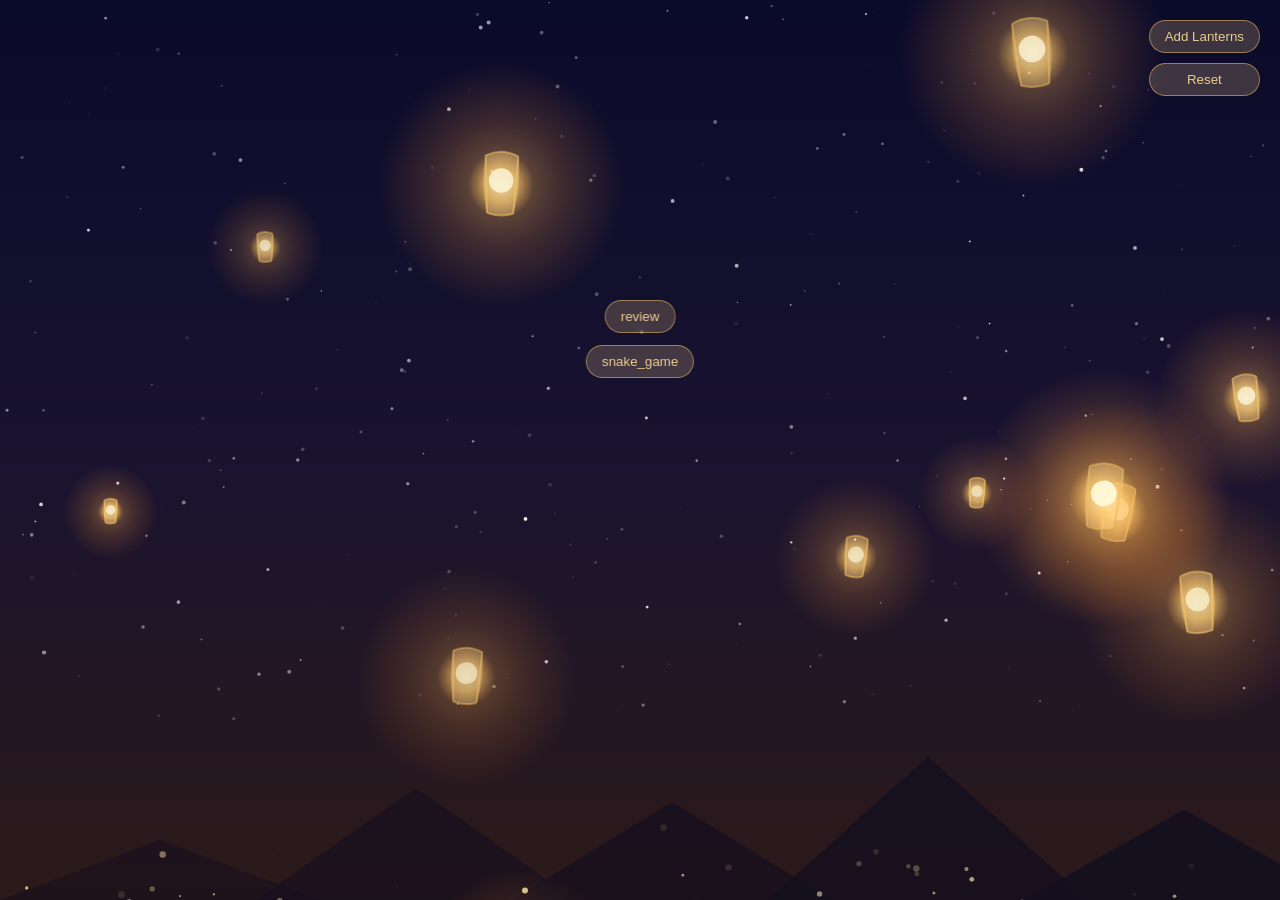
<file: index.html>
<!DOCTYPE html>
<html lang="en">
<head>
    <meta charset="UTF-8">
    <meta name="viewport" content="width=device-width, initial-scale=1.0">
    <title>Floating Lanterns</title>
    <style>
        * {
            margin: 0;
            padding: 0;
            box-sizing: border-box;
        }

        body {
    margin: 0;
    padding: 0;
    overflow: hidden;
    font-family: 'Segoe UI', Tahoma, Geneva, Verdana, sans-serif;
}

/* Canvas як фон */
canvas {
    position: fixed;
    top: 0;
    left: 0;
    width: 100%;
    height: 100%;
    z-index: -1; /* ГОЛОВНЕ */
}

/* Контент поверх */
.content {
    position: relative;
    z-index: 10;
    color: white;
    text-align: center;
    margin-top: 50px;
}
        .controls {
            position: absolute;
            top: 20px;
            right: 20px;
            z-index: 100;
            display: flex;
            flex-direction: column;
            gap: 10px;
        }

        button {
            background: rgba(255, 220, 150, 0.2);
            border: 1px solid rgba(255, 200, 100, 0.5);
            color: rgba(255, 220, 150, 0.9);
            padding: 8px 15px;
            border-radius: 20px;
            cursor: pointer;
            backdrop-filter: blur(5px);
            transition: all 0.3s ease;
        }

        button:hover {
            background: rgba(255, 220, 150, 0.3);
            transform: scale(1.05);
        }
    </style>
</head>
<body>
    <div class="container">
        <div class="controls">
            <button id="addLanterns">Add Lanterns</button>
            <button id="reset">Reset</button>
        </div>
        <canvas id="canvas"></canvas>
    </div>

    <script>
        const canvas = document.getElementById('canvas');
        const ctx = canvas.getContext('2d');
        const addLanternsButton = document.getElementById('addLanterns');
        const resetButton = document.getElementById('reset');

        function resizeCanvas() {
            canvas.width = window.innerWidth;
            canvas.height = window.innerHeight;
        }
        
        resizeCanvas();
        window.addEventListener('resize', resizeCanvas);

        const stars = [];
        for (let i = 0; i < 300; i++) {
            stars.push({
                x: Math.random() * canvas.width,
                y: Math.random() * canvas.height * 0.8,
                size: Math.random() * 1.5 + 0.5,
                opacity: Math.random() * 0.7 + 0.3,
                twinkleSpeed: Math.random() * 0.02 + 0.01,
                twinkleOffset: Math.random() * Math.PI * 2
            });
        }

        const mountains = [];
        for (let i = 0; i < 5; i++) {
            mountains.push({
                x: (i / 5) * canvas.width,
                height: Math.random() * 100 + 50,
                width: canvas.width / 4,
                color: `rgba(20, 15, 30, ${0.5 + i * 0.1})`
            });
        }

        class Lantern {
            constructor(x = null, y = null, isUserCreated = false) {
                this.reset(x, y, isUserCreated);
            }

            reset(x = null, y = null, isUserCreated = false) {
                this.x = x !== null ? x : Math.random() * canvas.width;
                this.y = y !== null ? y : canvas.height + Math.random() * 100;
                this.z = Math.random() * 1000;
                this.size = (1000 - this.z) / 1000 * 30 + 15;
                this.speedY = -(Math.random() * 0.4 + 0.2) * (this.size / 20);
                this.speedX = (Math.random() - 0.5) * 0.2;
                this.opacity = Math.random() * 0.3 + 0.7;
                this.wobble = Math.random() * Math.PI * 2;
                this.wobbleSpeed = Math.random() * 0.02 + 0.01;
                this.glow = Math.random() * 0.5 + 0.5;
                this.glowSpeed = Math.random() * 0.02 + 0.01;
                this.rotation = (Math.random() - 0.5) * 0.2; 
                this.rotationSpeed = (Math.random() - 0.5) * 0.002; 
                this.turbulence = Math.random() * 0.5;
                this.turbulenceSpeed = Math.random() * 0.02 + 0.01;
                this.life = 1;
                this.fadeOut = false;
                this.flickerSpeed = Math.random() * 0.1 + 0.05;
                this.flickerOffset = Math.random() * Math.PI * 2;
                this.windInfluence = Math.random() * 0.5 + 0.5;
                this.riseSpeedVariation = Math.random() * 0.2 + 0.9;
                
                if (isUserCreated) {
                    this.y = canvas.height + 50;
                    this.speedY = -(Math.random() * 0.3 + 0.2);
                }
            }

            update(wind) {
                this.x += this.speedX + Math.sin(this.wobble) * 0.3 + 
                          Math.sin(this.turbulence) * 0.2 + 
                          wind * this.windInfluence;
               
                this.y += this.speedY * this.riseSpeedVariation;
                this.speedY *= 0.9998; 
               
                this.wobble += this.wobbleSpeed;
                this.turbulence += this.turbulenceSpeed;
                this.glow += this.glowSpeed;
                
                this.rotation += (Math.sin(this.wobble) * 0.005) + this.rotationSpeed;
                this.rotation = Math.max(-0.3, Math.min(0.3, this.rotation));
              
                if (Math.random() < 0.005) {
                    this.speedX += (Math.random() - 0.5) * 0.02;
                    this.speedX = Math.max(-0.5, Math.min(0.5, this.speedX));
                }
               
                if (this.y < canvas.height * 0.1 && !this.fadeOut) {
                    this.fadeOut = true;
                }
                
                if (this.fadeOut) {
                    this.life -= 0.0015;
                    if (this.life <= 0) {
                        this.reset();
                    }
                }

                if (this.y < -100 || this.x < -100 || this.x > canvas.width + 100) {
                    this.reset();
                }
            }
 
            draw() {
                const x = this.x;
                const y = this.y;
                const size = this.size;
               
                const flicker = Math.sin(Date.now() * this.flickerSpeed + this.flickerOffset) * 0.2 + 0.8;
                const glowIntensity = Math.sin(this.glow) * 0.3 + 0.7;
                const combinedIntensity = flicker * glowIntensity * this.life;

                ctx.save();
                ctx.translate(x, y);
                ctx.rotate(this.rotation);

                const gradient = ctx.createRadialGradient(0, 0, 0, 0, 0, size * 3);
                gradient.addColorStop(0, `rgba(255, 210, 120, ${this.opacity * combinedIntensity * 0.7})`);
                gradient.addColorStop(0.2, `rgba(255, 185, 85, ${this.opacity * combinedIntensity * 0.45})`);
                gradient.addColorStop(0.5, `rgba(255, 160, 60, ${this.opacity * combinedIntensity * 0.25})`);
                gradient.addColorStop(1, 'rgba(255, 140, 40, 0)');

                ctx.fillStyle = gradient;
                ctx.fillRect(-size * 3, -size * 3, size * 6, size * 6);


                const width = size * 0.8;
                const height = size * 1.4;
               
                ctx.strokeStyle = `rgba(200, 150, 70, ${this.opacity * this.life * 0.8})`;
                ctx.lineWidth = 2;
               
                ctx.beginPath();
                ctx.moveTo(-width/2, -height/2);
                ctx.quadraticCurveTo(0, -height/2 - size*0.2, width/2, -height/2);
                ctx.stroke();
                
                ctx.beginPath();
                ctx.moveTo(-width/2.5, height/2);
                ctx.quadraticCurveTo(0, height/2 + size*0.1, width/2.5, height/2);
                ctx.stroke();
                
                ctx.beginPath();
                ctx.moveTo(-width/2, -height/2);
                ctx.lineTo(-width/2.5, height/2);
                ctx.stroke();
                
                ctx.beginPath();
                ctx.moveTo(width/2, -height/2);
                ctx.lineTo(width/2.5, height/2);
                ctx.stroke();
                
                ctx.fillStyle = `rgba(255, 220, 150, ${this.opacity * this.life * 0.4})`;
                ctx.beginPath();
                ctx.moveTo(-width/2, -height/2);
                ctx.quadraticCurveTo(0, -height/2 - size*0.2, width/2, -height/2);
                ctx.quadraticCurveTo(width/2 + size*0.1, 0, width/2.5, height/2);
                ctx.quadraticCurveTo(0, height/2 + size*0.1, -width/2.5, height/2);
                ctx.quadraticCurveTo(-width/2 - size*0.1, 0, -width/2, -height/2);
                ctx.closePath();
                ctx.fill();
                
                const innerGlow = ctx.createRadialGradient(0, 0, 0, 0, 0, size * 0.8);
                innerGlow.addColorStop(0, `rgba(255, 235, 190, ${this.opacity * combinedIntensity * 0.9})`);
                innerGlow.addColorStop(0.5, `rgba(255, 205, 110, ${this.opacity * this.life * 0.6})`);
                innerGlow.addColorStop(1, 'rgba(255, 180, 80, 0)');

                ctx.fillStyle = innerGlow;
                ctx.beginPath();
                ctx.arc(0, 0, size * 0.8, 0, Math.PI * 2);
                ctx.fill();


                ctx.fillStyle = `rgba(255, 250, 220, ${this.opacity * combinedIntensity})`;
                ctx.beginPath();
                ctx.arc(0, -size * 0.1, size * 0.3, 0, Math.PI * 2);
                ctx.fill();

                ctx.restore();
            }
        }

        class Particle {
            constructor(x = null, y = null) {
                this.reset(x, y);
            }

            reset(x = null, y = null) {
                this.x = x !== null ? x : Math.random() * canvas.width;
                this.y = y !== null ? y : canvas.height + Math.random() * 100;
                this.z = Math.random() * 1000;
                this.size = (1000 - this.z) / 1000 * 3 + 0.5;
                this.speedY = -(Math.random() * 0.8 + 0.4) * (this.size / 2);
                this.speedX = (Math.random() - 0.5) * 0.3;
                this.opacity = Math.random() * 0.6 + 0.4;
                this.twinkle = Math.random() * Math.PI * 2;
                this.twinkleSpeed = Math.random() * 0.05 + 0.02;
                this.life = 1;
            }

            update(wind) {
                this.y += this.speedY;
                this.x += this.speedX + wind * 0.5;
                this.twinkle += this.twinkleSpeed;
                
                if (Math.random() < 0.05) {
                    this.speedX += (Math.random() - 0.5) * 0.1;
                }

                this.life -= 0.002;
                if (this.life <= 0 || this.y < -10) {
                    this.reset();
                }
            }

            draw() {
                const twinkleOpacity = Math.sin(this.twinkle) * 0.5 + 0.5;
                ctx.fillStyle = `rgba(255, 230, 170, ${this.opacity * twinkleOpacity * this.life})`;
                ctx.beginPath();
                ctx.arc(this.x, this.y, this.size, 0, Math.PI * 2);
                ctx.fill();
            }
        }

        const lanterns = [];
        const particles = [];

        for (let i = 0; i < 25; i++) {
            lanterns.push(new Lantern());
        }

        for (let i = 0; i < 100; i++) {
            particles.push(new Particle());
        }

        lanterns.forEach((lantern, i) => {
            lantern.y = canvas.height + (i / lanterns.length) * canvas.height - Math.random() * canvas.height;
        });

        let wind = 0;
        let windTarget = 0;
        let lastWindChange = 0;

        function updateWind() {
            const now = Date.now();
            if (now - lastWindChange > 5000) { 
                windTarget = (Math.random() - 0.5) * 0.5;
                lastWindChange = now;
            }
       
            wind += (windTarget - wind) * 0.01;
        }

        function drawStars() {
            stars.forEach(star => {
                const twinkle = Math.sin(star.twinkleSpeed * Date.now() / 100 + star.twinkleOffset) * 0.5 + 0.5;
                ctx.fillStyle = `rgba(255, 255, 255, ${star.opacity * twinkle})`;
                ctx.beginPath();
                ctx.arc(star.x, star.y, star.size, 0, Math.PI * 2);
                ctx.fill();
            });
        }

        function drawMountains() {
            mountains.forEach(mountain => {
                ctx.fillStyle = mountain.color;
                ctx.beginPath();
                ctx.moveTo(mountain.x, canvas.height);
                ctx.lineTo(mountain.x + mountain.width/2, canvas.height - mountain.height);
                ctx.lineTo(mountain.x + mountain.width, canvas.height);
                ctx.closePath();
                ctx.fill();
            });
        }

        canvas.addEventListener('click', (e) => {
            for (let i = 0; i < 3; i++) {
                setTimeout(() => {
                    lanterns.push(new Lantern(e.clientX, e.clientY, true));
                    for (let j = 0; j < 5; j++) {
                        particles.push(new Particle(
                            e.clientX + (Math.random() - 0.5) * 30, 
                            e.clientY + (Math.random() - 0.5) * 30
                        ));
                    }
                }, i * 200);
            }
        });

        addLanternsButton.addEventListener('click', () => {
            for (let i = 0; i < 10; i++) {
                setTimeout(() => {
                    lanterns.push(new Lantern(
                        Math.random() * canvas.width,
                        canvas.height + 50,
                        true
                    ));
                }, i * 100);
            }
        });

        resetButton.addEventListener('click', () => {
            lanterns.length = 0;
            particles.length = 0;
            
            for (let i = 0; i < 25; i++) {
                lanterns.push(new Lantern());
            }
            
            for (let i = 0; i < 100; i++) {
                particles.push(new Particle());
            }
        });

        function animate() {
            updateWind();
            
            const gradient = ctx.createLinearGradient(0, 0, 0, canvas.height);
            gradient.addColorStop(0, '#0a0a2a');
            gradient.addColorStop(0.5, '#1a1430');
            gradient.addColorStop(1, '#2d1b19');
            
            ctx.fillStyle = gradient;
            ctx.fillRect(0, 0, canvas.width, canvas.height);
            
            drawMountains();
            
            drawStars();
          
            ctx.fillStyle = 'rgba(26, 20, 48, 0.03)';
            ctx.fillRect(0, 0, canvas.width, canvas.height);

            const all = [...lanterns, ...particles].sort((a, b) => b.z - a.z);

            all.forEach(item => {
                item.update(wind);
                item.draw();
            });

            requestAnimationFrame(animate);
        }

        animate();
    </script>
<meta charset="UTF-8">
<meta name="viewport" content="width=device-width, initial-scale=1.0">
<title>Головна</title>
</head>
<body>
<div style="position:absolute; top:300px; left:50%; transform:translateX(-50%); z-index:10;">
    <button onclick="openHeart()">review</button>

    <script>
        function openHeart() {
            window.open('Heart4.html', '_blank'); // відкриває нову вкладку
        }
    </script>
</div>
<body>
<div style="position:absolute; top:345px; left:50%; transform:translateX(-50%); z-index:10;">
    <button onclick="openHeart1()">snake_game</button>

    <script>
        function openHeart1() {
            window.open('\snake_game/script.html', '_blank'); // відкриває нову вкладку
        }
    </script>
</div>
</html>
</file>
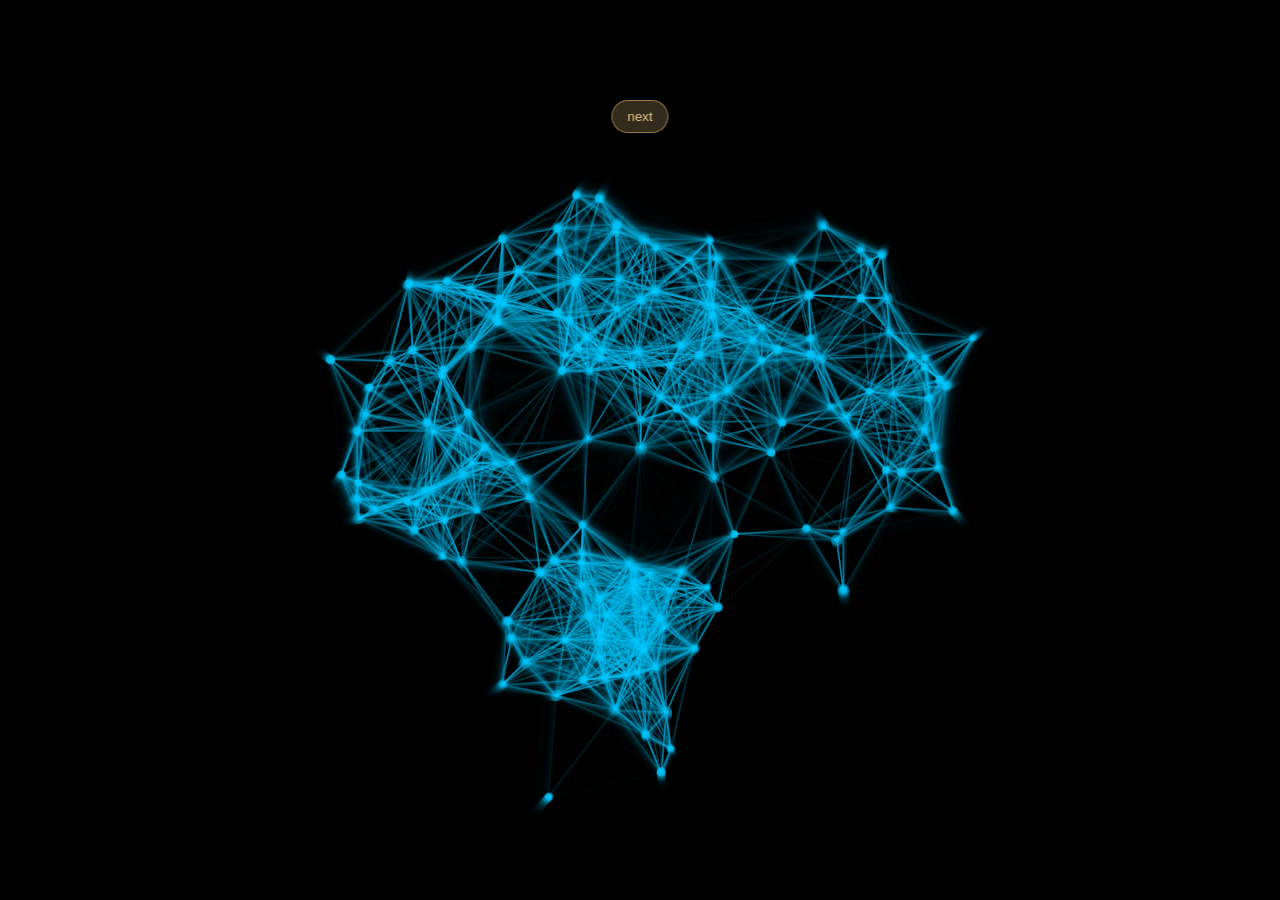
<file: Heart1.html>
<!DOCTYPE html>
<html lang="en">
<head>
<meta charset="UTF-8">
<meta name="viewport" content="width=device-width, initial-scale=1.0">
<title>Particle Heart</title>
<style>
    body {
        margin: 0;
        overflow: hidden;
        background: #000;
        display: flex;
        justify-content: center;
        align-items: center;
        height: 100vh;
    }
    canvas {
        display: block;
    }
</style>
</head>
<body>
<canvas id="canvas"></canvas>
<script>
const canvas = document.getElementById('canvas');
const ctx = canvas.getContext('2d');

canvas.width = window.innerWidth;
canvas.height = window.innerHeight;

const particles = [];
const particleCount = 180; 
const connectionDistance = 120;


function getHeartPoint(t, scale = 15) {
    const x = scale * 16 * Math.pow(Math.sin(t), 3);
    const y = -scale * (13 * Math.cos(t) - 5 * Math.cos(2*t) - 2 * Math.cos(3*t) - Math.cos(4*t));
    return { x, y };
}

class Particle {
    constructor() {
        this.reset();
    }

    reset() {
        const t = Math.random() * Math.PI * 2;
        const heartPoint = getHeartPoint(t);

        const spread = 30;
        this.targetX = canvas.width / 2 + heartPoint.x + (Math.random() - 0.5) * spread;
        this.targetY = canvas.height / 2 + heartPoint.y + (Math.random() - 0.5) * spread;

        this.x = this.targetX + (Math.random() - 0.5) * 200;
        this.y = this.targetY + (Math.random() - 0.5) * 200;
        this.vx = 0;
        this.vy = 0;
        this.life = 1;
        this.size = 2 + Math.random() * 2; 
        this.glow = 4 + Math.random() * 2; 
    }

    update() {
        const dx = this.targetX - this.x;
        const dy = this.targetY - this.y;

        this.vx += dx * 0.00055; 
        this.vy += dy * 0.00055;

        this.vx *= 0.94;
        this.vy *= 0.94;

        this.x += this.vx;
        this.y += this.vy;

        this.life -= 0.002;
        if (this.life <= 0) this.reset();
    }

    draw() {
        ctx.fillStyle = `rgba(0, 200, 255, ${this.life * 0.6})`;
        ctx.beginPath();
        ctx.arc(this.x, this.y, this.size, 0, Math.PI * 2);
        ctx.fill();

        ctx.fillStyle = `rgba(0, 200, 255, ${this.life * 0.2})`;
        ctx.beginPath();
        ctx.arc(this.x, this.y, this.glow, 0, Math.PI * 2);
        ctx.fill();
    }
}

for (let i = 0; i < particleCount; i++) particles.push(new Particle());

function drawConnections() {
    for (let i = 0; i < particles.length; i++) {
        for (let j = i + 1; j < particles.length; j++) {
            const dx = particles[i].x - particles[j].x;
            const dy = particles[i].y - particles[j].y;
            const distance = Math.sqrt(dx*dx + dy*dy);
            if (distance < connectionDistance) {
                const opacity = (1 - distance / connectionDistance) * 0.4 * Math.min(particles[i].life, particles[j].life);
                ctx.strokeStyle = `rgba(0, 200, 255, ${opacity})`;
                ctx.lineWidth = 1.5;
                ctx.beginPath();
                ctx.moveTo(particles[i].x, particles[i].y);
                ctx.lineTo(particles[j].x, particles[j].y);
                ctx.stroke();
            }
        }
    }
}

function animate() {
    ctx.fillStyle = 'rgba(0,0,0,0.15)';
    ctx.fillRect(0,0,canvas.width, canvas.height);

    drawConnections();

    particles.forEach(p => {
        p.update();
        p.draw();
    });

    requestAnimationFrame(animate);
}

animate();

window.addEventListener('resize', () => {
    canvas.width = window.innerWidth;
    canvas.height = window.innerHeight;
});
</script>
</body>
<meta charset="UTF-8">
<meta name="viewport" content="width=device-width, initial-scale=1.0">
<title>Головна</title>
</head>
<body>
<meta charset="UTF-8">
    <meta name="viewport" content="width=device-width, initial-scale=1.0">
    <title>Floating Lanterns</title>
    <style>
/* Контент поверх */
.content {
    position: relative;
    z-index: 10;
    color: white;
    text-align: center;
    margin-top: 50px;
}
        .controls {
            position: absolute;
            top: 20px;
            right: 20px;
            z-index: 100;
            display: flex;
            flex-direction: column;
            gap: 10px;
        }

        button {
            background: rgba(255, 220, 150, 0.2);
            border: 1px solid rgba(255, 200, 100, 0.5);
            color: rgba(255, 220, 150, 0.9);
            padding: 8px 15px;
            border-radius: 20px;
            cursor: pointer;
            backdrop-filter: blur(5px);
            transition: all 0.3s ease;
        }

        button:hover {
            background: rgba(255, 220, 150, 0.3);
            transform: scale(1.05);
        }
    </style>
</head>
    <div style="position:absolute; top:100px; left:50%; transform:translateX(-50%); z-index:10;">
    <button onclick="openHeart()">next</button>

    <script>
        function openHeart() {
            window.open('index.html', '_blank'); // відкриває нову вкладку
        }
    </script>
</div>
</body>
<head>
<meta charset="UTF-8">
<style>
.code-container {
  position: relative;
  background: #1e1e1e;
  color: #fff;
  padding: 200px;
  border-radius: 8px;
  font-family: monospace;
  overflow-x: auto;
}
</file>
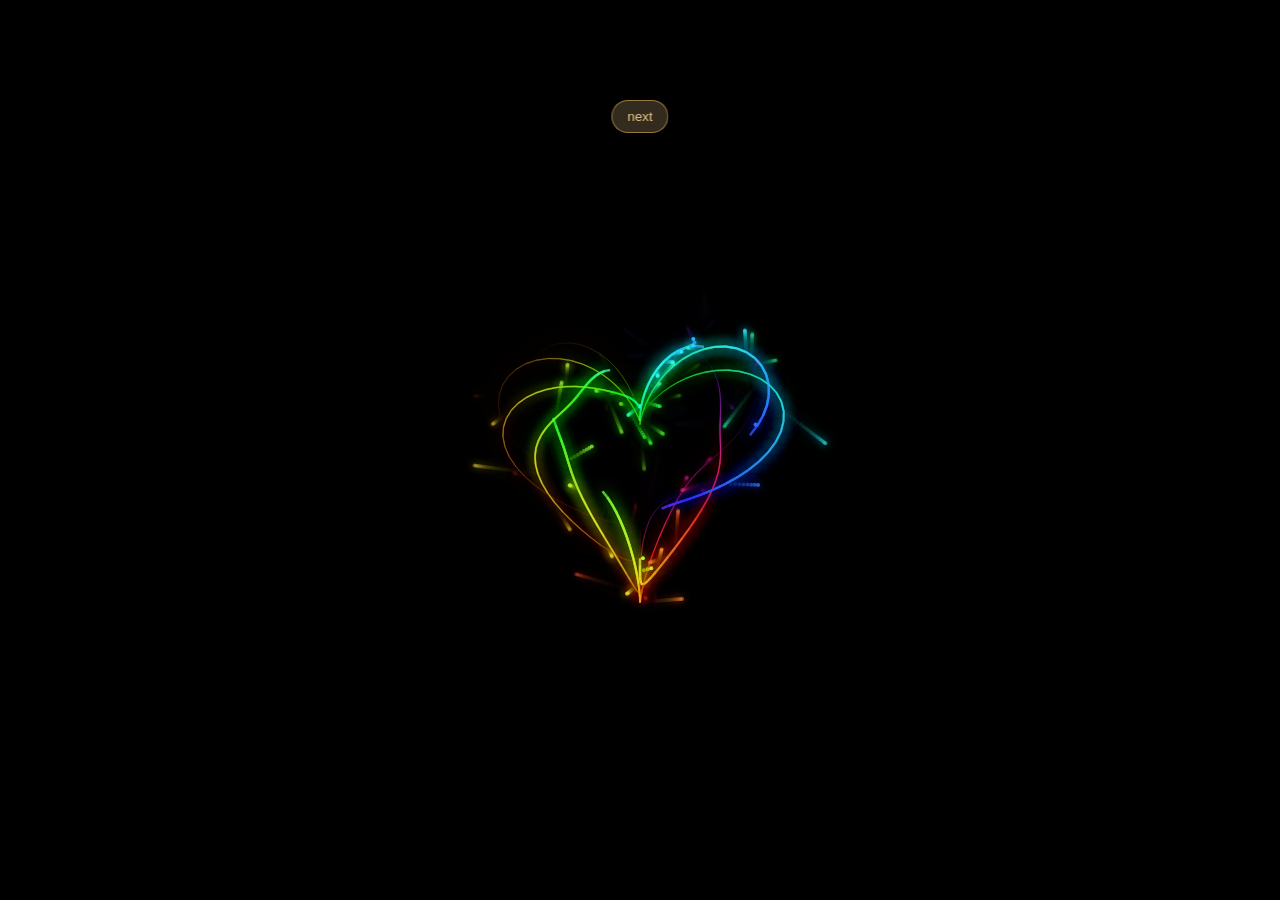
<file: Heart2.html>
<!DOCTYPE html>
<html lang="en">
<head>
    <meta charset="UTF-8">
    <meta name="viewport" content="width=device-width, initial-scale=1.0">
    <title>Rainbow Heart</title>
    <style>
        * {
            margin: 0;
            padding: 0;
            overflow: hidden;
        }
        
        body {
            background: #000;
        }

        canvas {
            display: block;
        }
    </style>
</head>
<body>
    <canvas id="canvas"></canvas>

    <script>
        const canvas = document.getElementById('canvas');
        const ctx = canvas.getContext('2d', { alpha: false });

        canvas.width = window.innerWidth;
        canvas.height = window.innerHeight;

        class Particle {
            constructor(x, y, angle, speed, hue) {
                this.x = x;
                this.y = y;
                this.vx = Math.cos(angle) * speed;
                this.vy = Math.sin(angle) * speed;
                this.hue = hue;
                this.alpha = 1;
                this.decay = 0.03;
            }

            update() {
                this.x += this.vx;
                this.y += this.vy;
                this.alpha -= this.decay;
                this.vx *= 0.95;
                this.vy *= 0.95;
            }

            draw() {
                ctx.globalAlpha = this.alpha;
                ctx.fillStyle = `hsl(${this.hue}, 100%, 60%)`;
                ctx.shadowBlur = 10;
                ctx.shadowColor = `hsl(${this.hue}, 100%, 50%)`;
                ctx.beginPath();
                ctx.arc(this.x, this.y, 2, 0, Math.PI * 2);
                ctx.fill();
            }
        }

        class Trail {
            constructor() {
                this.points = [];
                this.maxPoints = 40;
            }

            addPoint(x, y, hue) {
                this.points.push({ x, y, hue });
                if (this.points.length > this.maxPoints) {
                    this.points.shift();
                }
            }

            draw() {
                if (this.points.length < 2) return;
                
                for (let i = 1; i < this.points.length; i++) {
                    const p1 = this.points[i - 1];
                    const p2 = this.points[i];
                    const alpha = i / this.points.length;
                    
                    ctx.globalAlpha = alpha * 0.8;
                    ctx.strokeStyle = `hsl(${p2.hue}, 100%, 60%)`;
                    ctx.lineWidth = 2.5 * alpha;
                    ctx.shadowBlur = 15;
                    ctx.shadowColor = `hsl(${p2.hue}, 100%, 50%)`;
                    
                    ctx.beginPath();
                    ctx.moveTo(p1.x, p1.y);
                    ctx.lineTo(p2.x, p2.y);
                    ctx.stroke();
                }
            }
        }

        const particles = [];
        const trails = [];
        const numTrails = 8;
        
        for (let i = 0; i < numTrails; i++) {
            trails.push(new Trail());
        }

        let time = 0;
        const centerX = canvas.width / 2;
        const centerY = canvas.height / 2;

        function heartShape(t, scale = 1) {
            const x = scale * 16 * Math.pow(Math.sin(t), 3);
            const y = -scale * (13 * Math.cos(t) - 5 * Math.cos(2 * t) - 2 * Math.cos(3 * t) - Math.cos(4 * t));
            return { x, y };
        }

        function animate() {
            
            ctx.fillStyle = 'rgba(0, 0, 0, 0.15)';
            ctx.fillRect(0, 0, canvas.width, canvas.height);

            time += 0.06;

            trails.forEach((trail, index) => {
                const offset = (index / numTrails) * Math.PI * 2;
                const t = time + offset;
                const scale = 7 + Math.sin(time * 3 + index) * 2;
                const pos = heartShape(t, scale);
                
                const hue = (180 + index * 25 + time * 80) % 360;
                
                trail.addPoint(
                    centerX + pos.x,
                    centerY + pos.y,
                    hue
                );
                
                trail.draw();

                if (Math.random() < 0.15) {
                    const angle = Math.random() * Math.PI * 2;
                    const speed = Math.random() * 4 + 1;
                    particles.push(new Particle(
                        centerX + pos.x,
                        centerY + pos.y,
                        angle,
                        speed,
                        hue
                    ));
                }
            });

            ctx.globalAlpha = 1;
            for (let i = particles.length - 1; i >= 0; i--) {
                particles[i].update();
                particles[i].draw();
                
                if (particles[i].alpha <= 0) {
                    particles.splice(i, 1);
                }
            }

            ctx.globalAlpha = 1;
            ctx.shadowBlur = 0;

            requestAnimationFrame(animate);
        }

        animate();

        window.addEventListener('resize', () => {
            canvas.width = window.innerWidth;
            canvas.height = window.innerHeight;
        });
    </script>
</body>
<meta charset="UTF-8">
<meta name="viewport" content="width=device-width, initial-scale=1.0">
<title>Головна</title>
</head>
<body>
<meta charset="UTF-8">
    <meta name="viewport" content="width=device-width, initial-scale=1.0">
    <title>Floating Lanterns</title>
    <style>
/* Контент поверх */
.content {
    position: relative;
    z-index: 10;
    color: white;
    text-align: center;
    margin-top: 50px;
}
        .controls {
            position: absolute;
            top: 20px;
            right: 20px;
            z-index: 100;
            display: flex;
            flex-direction: column;
            gap: 10px;
        }

        button {
            background: rgba(255, 220, 150, 0.2);
            border: 1px solid rgba(255, 200, 100, 0.5);
            color: rgba(255, 220, 150, 0.9);
            padding: 8px 15px;
            border-radius: 20px;
            cursor: pointer;
            backdrop-filter: blur(5px);
            transition: all 0.3s ease;
        }

        button:hover {
            background: rgba(255, 220, 150, 0.3);
            transform: scale(1.05);
        }
    </style>
</head>
    <div style="position:absolute; top:100px; left:50%; transform:translateX(-50%); z-index:10;">
    <button onclick="openHeart()">next</button>

    <script>
        function openHeart() {
            window.open('Heart1.html', '_blank'); // відкриває нову вкладку
        }
    </script>
</div>
</body>
</html>
</file>
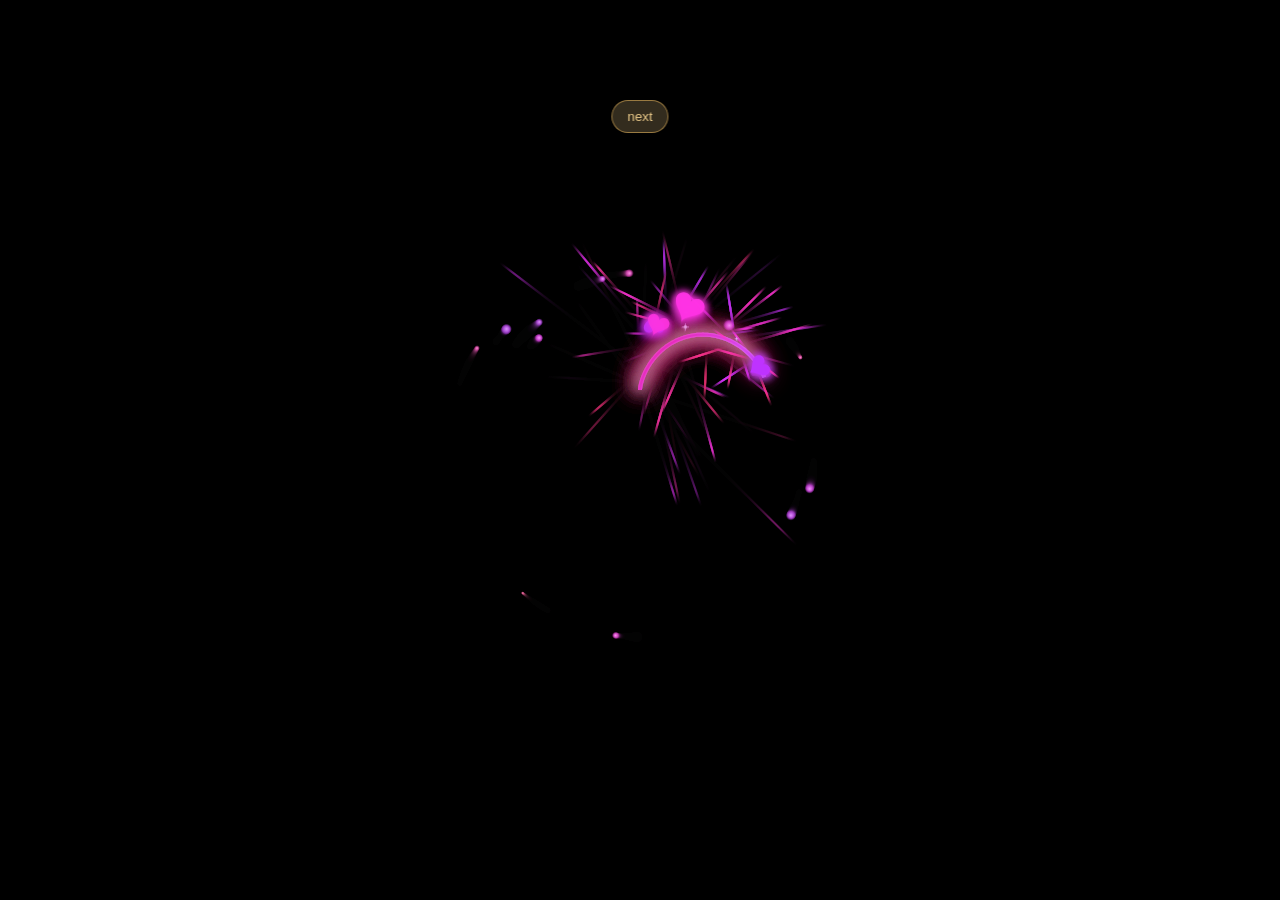
<file: Heart4.html>
<!DOCTYPE html>
<html lang="en">
<head>
    <meta charset="UTF-8">
    <meta name="viewport" content="width=device-width, initial-scale=1.0">
    <title>Heart Particle Emitter</title>
    <style>
        * {
            margin: 0;
            padding: 0;
            box-sizing: border-box;
        }

        body {
            background-color: #000;
            display: flex;
            justify-content: center;
            align-items: center;
            min-height: 100vh;
            font-family: 'Georgia', serif;
            overflow: hidden;
        }

        .container {
            text-align: center;
            position: relative;
        }

        h1 {
            display: none;
        }

        canvas {
            position: absolute;
            top: 50%;
            left: 50%;
            transform: translate(-50%, -50%);
        }
    </style>
</head>
<body>
    <div class="container">
        <h1>Heart Animation</h1>
        <canvas id="heartCanvas"></canvas>
    </div>

    <script>
        const canvas = document.getElementById('heartCanvas');
        const ctx = canvas.getContext('2d');
        
        canvas.width = 600;
        canvas.height = 600;
        
        const centerX = canvas.width / 2;
        const centerY = canvas.height / 2;
        
       
        function getHeartPoint(t) {
            const scale = 8;
            const x = scale * 16 * Math.pow(Math.sin(t), 3);
            const y = -scale * (13 * Math.cos(t) - 5 * Math.cos(2 * t) - 2 * Math.cos(3 * t) - Math.cos(4 * t));
            return { x: centerX + x, y: centerY + y - 20 };
        }
        
        class Particle {
            constructor(x, y, angle) {
                this.x = x;
                this.y = y;
                this.angle = angle;
                this.speed = Math.random() * 2 + 1;
                this.vx = Math.cos(angle) * this.speed;
                this.vy = Math.sin(angle) * this.speed;
                this.life = 1;
                this.decay = Math.random() * 0.02 + 0.01;
                this.length = Math.random() * 30 + 15;
                this.hue = Math.random() * 60 + 280;
            }
            
            update() {
                this.x += this.vx;
                this.y += this.vy;
                this.life -= this.decay;
            }
            
            draw() {
                ctx.save();
                ctx.translate(this.x, this.y);
                ctx.rotate(this.angle);
                
                const gradient = ctx.createLinearGradient(0, 0, this.length, 0);
                gradient.addColorStop(0, `hsla(${this.hue}, 100%, 60%, 0)`);
                gradient.addColorStop(0.5, `hsla(${this.hue}, 100%, 60%, ${this.life})`);
                gradient.addColorStop(1, `hsla(${this.hue}, 100%, 60%, 0)`);
                
                ctx.strokeStyle = gradient;
                ctx.lineWidth = 2;
                ctx.beginPath();
                ctx.moveTo(0, 0);
                ctx.lineTo(this.length, 0);
                ctx.stroke();
                
                ctx.restore();
            }
        }
        
        class Sparkle {
            constructor(x, y) {
                this.x = x;
                this.y = y;
                this.size = Math.random() * 3 + 1;
                this.life = 1;
                this.decay = Math.random() * 0.03 + 0.02;
                this.vx = (Math.random() - 0.5) * 0.5;
                this.vy = (Math.random() - 0.5) * 0.5 - 0.5;
                this.hue = Math.random() * 60 + 280;
                this.twinkle = Math.random() * Math.PI * 2;
            }
            
            update() {
                this.x += this.vx;
                this.y += this.vy;
                this.life -= this.decay;
                this.twinkle += 0.1;
            }
            
            draw() {
                const alpha = this.life * (Math.sin(this.twinkle) * 0.5 + 0.5);
                ctx.save();
                ctx.translate(this.x, this.y);
                
             
                ctx.strokeStyle = `hsla(${this.hue}, 100%, 80%, ${alpha})`;
                ctx.lineWidth = 1;
                ctx.shadowBlur = 10;
                ctx.shadowColor = `hsla(${this.hue}, 100%, 60%, ${alpha})`;
                
                ctx.beginPath();
                ctx.moveTo(-this.size, 0);
                ctx.lineTo(this.size, 0);
                ctx.moveTo(0, -this.size);
                ctx.lineTo(0, this.size);
                ctx.stroke();
                
                
                ctx.beginPath();
                ctx.arc(0, 0, this.size * 0.5, 0, Math.PI * 2);
                ctx.fillStyle = `hsla(${this.hue}, 100%, 90%, ${alpha})`;
                ctx.fill();
                
                ctx.restore();
            }
        }
        
        class FloatingOrb {
            constructor() {
                this.angle = Math.random() * Math.PI * 2;
                this.radius = 150 + Math.random() * 50;
                this.speed = 0.001 + Math.random() * 0.002;
                this.size = Math.random() * 4 + 2;
                this.hue = Math.random() * 60 + 280;
                this.pulse = Math.random() * Math.PI * 2;
            }
            
            update() {
                this.angle += this.speed;
                this.pulse += 0.05;
            }
            
            draw() {
                const x = centerX + Math.cos(this.angle) * this.radius;
                const y = centerY + Math.sin(this.angle) * this.radius;
                const size = this.size * (1 + Math.sin(this.pulse) * 0.3);
                
                ctx.save();
                ctx.beginPath();
                ctx.arc(x, y, size, 0, Math.PI * 2);
                
                const gradient = ctx.createRadialGradient(x, y, 0, x, y, size);
                gradient.addColorStop(0, `hsla(${this.hue}, 100%, 80%, 0.8)`);
                gradient.addColorStop(1, `hsla(${this.hue}, 100%, 60%, 0)`);
                
                ctx.fillStyle = gradient;
                ctx.shadowBlur = 15;
                ctx.shadowColor = `hsla(${this.hue}, 100%, 60%, 0.8)`;
                ctx.fill();
                ctx.restore();
            }
        }
        
        class RisingHeart {
            constructor(x, y) {
                this.x = x;
                this.y = y;
                this.size = Math.random() * 8 + 5;
                this.vx = (Math.random() - 0.5) * 0.5;
                this.vy = -0.5 - Math.random() * 0.5;
                this.life = 1;
                this.decay = Math.random() * 0.005 + 0.003;
                this.rotation = Math.random() * Math.PI * 2;
                this.rotationSpeed = (Math.random() - 0.5) * 0.05;
                this.hue = Math.random() * 60 + 280;
                this.wobble = Math.random() * Math.PI * 2;
            }
            
            update() {
                this.x += this.vx + Math.sin(this.wobble) * 0.2;
                this.y += this.vy;
                this.life -= this.decay;
                this.rotation += this.rotationSpeed;
                this.wobble += 0.1;
            }
            
            draw() {
                ctx.save();
                ctx.translate(this.x, this.y);
                ctx.rotate(this.rotation);
                ctx.scale(this.size / 10, this.size / 10);
                ctx.globalAlpha = this.life;
                
              
                ctx.beginPath();
                ctx.moveTo(0, 0);
                for (let t = 0; t < Math.PI * 2; t += 0.1) {
                    const x = 16 * Math.pow(Math.sin(t), 3);
                    const y = -(13 * Math.cos(t) - 5 * Math.cos(2 * t) - 2 * Math.cos(3 * t) - Math.cos(4 * t));
                    if (t === 0) {
                        ctx.moveTo(x, y);
                    } else {
                        ctx.lineTo(x, y);
                    }
                }
                ctx.closePath();
                
                ctx.fillStyle = `hsl(${this.hue}, 100%, 60%)`;
                ctx.shadowBlur = 10;
                ctx.shadowColor = `hsl(${this.hue}, 100%, 60%)`;
                ctx.fill();
                
                ctx.restore();
            }
        }
        
        class LightRay {
            constructor() {
                this.angle = Math.random() * Math.PI * 2;
                this.length = 0;
                this.maxLength = 300 + Math.random() * 200;
                this.width = Math.random() * 2 + 1;
                this.speed = 5 + Math.random() * 5;
                this.hue = Math.random() * 60 + 280;
                this.opacity = 0.3 + Math.random() * 0.3;
            }
            
            update() {
                this.length += this.speed;
                if (this.length > this.maxLength) {
                    this.length = this.maxLength;
                }
            }
            
            draw() {
                ctx.save();
                ctx.translate(centerX, centerY);
                ctx.rotate(this.angle);
                
                const gradient = ctx.createLinearGradient(0, 0, this.length, 0);
                gradient.addColorStop(0, `hsla(${this.hue}, 100%, 70%, ${this.opacity})`);
                gradient.addColorStop(0.5, `hsla(${this.hue}, 100%, 60%, ${this.opacity * 0.5})`);
                gradient.addColorStop(1, `hsla(${this.hue}, 100%, 50%, 0)`);
                
                ctx.strokeStyle = gradient;
                ctx.lineWidth = this.width;
                ctx.beginPath();
                ctx.moveTo(0, 0);
                ctx.lineTo(this.length, 0);
                ctx.stroke();
                
                ctx.restore();
            }
        }
        
        let particles = [];
        let sparkles = [];
        let orbs = [];
        let heartPath = [];
        let drawProgress = 0;
        let isDrawing = true;
        let textParticles = [];
        let textProgress = 0;
        let isDrawingText = false;
        let risingHearts = [];
        let lightRays = [];
        let showLightRays = false;
        
      
        for (let i = 0; i < 12; i++) {
            orbs.push(new FloatingOrb());
        }
        
        const textContent = "I Love You";
        const textY = centerY - 180;
        
      
        for (let t = 0; t < Math.PI * 2; t += 0.01) {
            heartPath.push(getHeartPoint(t));
        }
        
        function createParticles(x, y) {
            const numParticles = 3;
            for (let i = 0; i < numParticles; i++) {
                const angle = Math.random() * Math.PI * 2;
                particles.push(new Particle(x, y, angle));
            }
            
           
            if (Math.random() > 0.5) {
                sparkles.push(new Sparkle(x, y));
            }
        }
        
        function animate() {
            ctx.fillStyle = 'rgba(0, 0, 0, 0.15)';
            ctx.fillRect(0, 0, canvas.width, canvas.height);
            
           
            orbs.forEach(orb => {
                orb.update();
                orb.draw();
            });
            
          
            if (isDrawing) {
                drawProgress += 2;
                if (drawProgress >= heartPath.length) {
                    drawProgress = heartPath.length;
                    isDrawing = false;
                    
                 
                    for (let i = 0; i < 50; i++) {
                        const angle = (Math.PI * 2 * i) / 50;
                        const distance = 50 + Math.random() * 30;
                        const x = centerX + Math.cos(angle) * distance;
                        const y = centerY + Math.sin(angle) * distance;
                        sparkles.push(new Sparkle(x, y));
                    }
                    

                    
                    
                    setTimeout(() => {
                        isDrawingText = true;
                    }, 500);
                }
            }
            
           
            if (isDrawingText) {
                textProgress += 0.3;
                const currentLength = Math.min(textProgress, textContent.length);
                const currentText = textContent.substring(0, Math.floor(currentLength));
                
                if (textProgress >= textContent.length) {
                    textProgress = textContent.length;
                    isDrawingText = false;
                    
                    setTimeout(() => {
                        drawProgress = 0;
                        textProgress = 0;
                        isDrawing = true;
                        particles = [];
                        textParticles = [];
                        lightRays = [];
                        showLightRays = false;
                    }, 3000);
                }
                
               
                ctx.font = '40px "Brush Script MT", cursive';
                ctx.textAlign = 'center';
                ctx.textBaseline = 'middle';
                
             
                const textGradient = ctx.createLinearGradient(centerX - 100, textY - 20, centerX + 100, textY + 20);
                textGradient.addColorStop(0, '#ff006e');
                textGradient.addColorStop(0.5, '#d946ef');
                textGradient.addColorStop(1, '#8b5cf6');
                
                ctx.fillStyle = textGradient;
                ctx.shadowBlur = 20;
                ctx.shadowColor = '#ff006e';
                ctx.fillText(currentText, centerX, textY);
                ctx.shadowBlur = 10;
                ctx.shadowColor = '#ffffff';
                ctx.fillText(currentText, centerX, textY);
                
               
                if (currentText.length > 0 && Math.random() > 0.5) {
                    const partialWidth = ctx.measureText(currentText).width / 2;
                    const letterX = centerX + partialWidth;
                    const letterY = textY;
                    
                  
                    for (let j = 0; j < 3; j++) {
                        const angle = Math.random() * Math.PI * 2;
                        textParticles.push(new Particle(letterX + (Math.random() - 0.5) * 20, letterY + (Math.random() - 0.5) * 20, angle));
                    }
                    
                    
                    if (Math.random() > 0.7) {
                        sparkles.push(new Sparkle(letterX + (Math.random() - 0.5) * 15, letterY + (Math.random() - 0.5) * 15));
                    }
                    
              
                    if (Math.random() > 0.8) {
                        risingHearts.push(new RisingHeart(letterX, letterY));
                    }
                }
                
                ctx.shadowBlur = 0;
            } else if (textProgress === textContent.length) {
              
                ctx.font = '40px "Brush Script MT", cursive';
                ctx.textAlign = 'center';
                ctx.textBaseline = 'middle';
                
                const pulse = Math.sin(Date.now() * 0.003) * 0.05 + 1;
                
                ctx.save();
                ctx.translate(centerX, textY);
                ctx.scale(pulse, pulse);
                
                const textGradient = ctx.createLinearGradient(-100, -20, 100, 20);
                textGradient.addColorStop(0, '#ff006e');
                textGradient.addColorStop(0.5, '#d946ef');
                textGradient.addColorStop(1, '#8b5cf6');
                
                ctx.fillStyle = textGradient;
                ctx.shadowBlur = 20;
                ctx.shadowColor = '#ff006e';
                ctx.fillText(textContent, 0, 0);
                ctx.shadowBlur = 10;
                ctx.shadowColor = '#ffffff';
                ctx.fillText(textContent, 0, 0);
                
                ctx.restore();
                ctx.shadowBlur = 0;
                
                
                if (Math.random() > 0.95) {
                    const angle = Math.random() * Math.PI * 2;
                    const distance = 60 + Math.random() * 30;
                    const x = centerX + Math.cos(angle) * distance;
                    const y = textY + Math.sin(angle) * distance;
                    sparkles.push(new Sparkle(x, y));
                }
                
                
                if (Math.random() > 0.97) {
                    const angle = Math.random() * Math.PI * 2;
                    const distance = 40 + Math.random() * 40;
                    const x = centerX + Math.cos(angle) * distance;
                    const y = textY + Math.sin(angle) * distance;
                    risingHearts.push(new RisingHeart(x, y));
                }
            }
            

            
            
            ctx.beginPath();
            ctx.lineWidth = 4;
            ctx.shadowBlur = 25;
            ctx.shadowColor = '#ff006e';
            
            const gradient = ctx.createLinearGradient(centerX - 100, centerY - 100, centerX + 100, centerY + 100);
            gradient.addColorStop(0, '#ff006e');
            gradient.addColorStop(0.5, '#d946ef');
            gradient.addColorStop(1, '#8b5cf6');
            ctx.strokeStyle = gradient;
            
            for (let i = 0; i < drawProgress && i < heartPath.length; i++) {
                const point = heartPath[i];
                if (i === 0) {
                    ctx.moveTo(point.x, point.y);
                } else {
                    ctx.lineTo(point.x, point.y);
                }
            }
            ctx.stroke();
            
           
            ctx.lineWidth = 2;
            ctx.shadowBlur = 15;
            ctx.shadowColor = '#ffffff';
            ctx.stroke();
            ctx.shadowBlur = 0;
            
            
            if (isDrawing && drawProgress < heartPath.length) {
                const currentPoint = heartPath[Math.floor(drawProgress)];
                if (currentPoint && Math.random() > 0.6) {
                    createParticles(currentPoint.x, currentPoint.y);
                }
                
                
                if (Math.random() > 0.95) {
                    risingHearts.push(new RisingHeart(currentPoint.x, currentPoint.y));
                }
            }
            
            
            for (let i = particles.length - 1; i >= 0; i--) {
                particles[i].update();
                particles[i].draw();
                
                if (particles[i].life <= 0) {
                    particles.splice(i, 1);
                }
            }
            
            
            for (let i = textParticles.length - 1; i >= 0; i--) {
                textParticles[i].update();
                textParticles[i].draw();
                
                if (textParticles[i].life <= 0) {
                    textParticles.splice(i, 1);
                }
            }
            
            
            for (let i = sparkles.length - 1; i >= 0; i--) {
                sparkles[i].update();
                sparkles[i].draw();
                
                if (sparkles[i].life <= 0) {
                    sparkles.splice(i, 1);
                }
            }
            
            
            for (let i = risingHearts.length - 1; i >= 0; i--) {
                risingHearts[i].update();
                risingHearts[i].draw();
                
                if (risingHearts[i].life <= 0) {
                    risingHearts.splice(i, 1);
                }
            }
            
            requestAnimationFrame(animate);
        }
        
        animate();
        
                                                                                
        canvas.addEventListener('click', () => {
            drawProgress = 0;
            textProgress = 0;
            isDrawing = true;
            isDrawingText = false;
            particles = [];
            textParticles = [];
            risingHearts = [];
            lightRays = [];
            showLightRays = false;
            
            
            for (let i = 0; i < 30; i++) {
                const angle = (Math.PI * 2 * i) / 30;
                const distance = Math.random() * 100 + 50;
                const x = centerX + Math.cos(angle) * distance;
                const y = centerY + Math.sin(angle) * distance;
                sparkles.push(new Sparkle(x, y));
            }
        });
    </script>
</body>
    <meta charset="UTF-8">
    <meta name="viewport" content="width=device-width, initial-scale=1.0">
    <title>Floating Lanterns</title>
    <style>
/* Контент поверх */
.content {
    position: relative;
    z-index: 10;
    color: white;
    text-align: center;
    margin-top: 50px;
}
        .controls {
            position: absolute;
            top: 20px;
            right: 20px;
            z-index: 100;
            display: flex;
            flex-direction: column;
            gap: 10px;
        }

        button {
            background: rgba(255, 220, 150, 0.2);
            border: 1px solid rgba(255, 200, 100, 0.5);
            color: rgba(255, 220, 150, 0.9);
            padding: 8px 15px;
            border-radius: 20px;
            cursor: pointer;
            backdrop-filter: blur(5px);
            transition: all 0.3s ease;
        }

        button:hover {
            background: rgba(255, 220, 150, 0.3);
            transform: scale(1.05);
        }
    </style>
</head>
<div style="position:absolute; top:100px; left:50%; transform:translateX(-50%); z-index:10;">
    <button onclick="openHeart()">next</button>

    <script>
        function openHeart() {
            window.open('Heart3.html', '_blank'); // відкриває нову вкладку
        }
    </script>
</div>
</body>
</html>
</file>
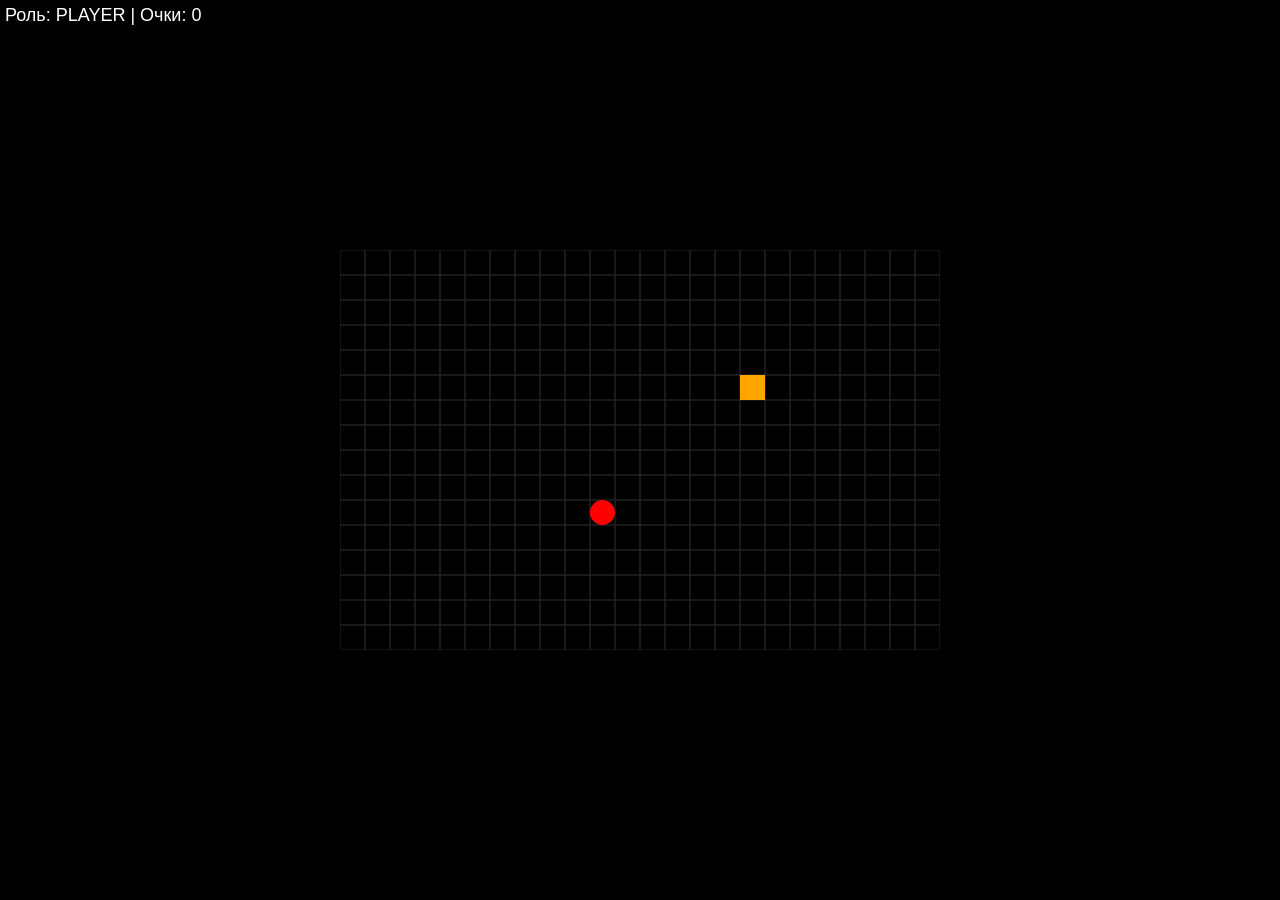
<file: snake_game/script.html>
<!DOCTYPE html>
<html lang="uk">
<head>
<meta charset="UTF-8">
<meta name="viewport" content="width=device-width, initial-scale=1.0">
<title>Змійка на JS 🐍</title>
<style>
    body {
        margin: 0;
        background: black;
        display: flex;
        justify-content: center;
        align-items: center;
        height: 100vh;
        color: white;
        font-family: Arial, sans-serif;
    }
    #gameCanvas {
        background: #111;
    }
    #info {
        position: absolute;
        top: 5px;
        left: 5px;
        font-size: 18px;
    }
</style>
</head>
<body>
<canvas id="gameCanvas"></canvas>
<div id="info"></div>

<script>
// --- Налаштування гри ---
const canvas = document.getElementById("gameCanvas");
const ctx = canvas.getContext("2d");
const infoDiv = document.getElementById("info");

const CELL_SIZE = 25;
const WIDTH = 600;
const HEIGHT = 400;
canvas.width = WIDTH;
canvas.height = HEIGHT;

const COLS = WIDTH / CELL_SIZE;
const ROWS = HEIGHT / CELL_SIZE;

let snake = [{x:5,y:5}];
let direction = "RIGHT";
let nextDirection = "RIGHT";
let food = {x:10,y:10};
let bonus = null;
let score = 0;
let paused = false;

let roles = {
    player: {color: "green", wrap:false, ignoreSelf:false},
    vip: {color:"yellow", wrap:false, ignoreSelf:true},
    admin: {color:["blue","cyan"], wrap:true, ignoreSelf:true, teleport:true}
};
let currentRole = "player";

// --- Малювання ---
function drawGrid() {
    ctx.strokeStyle = "#222";
    for(let x=0;x<COLS;x++){
        for(let y=0;y<ROWS;y++){
            ctx.strokeRect(x*CELL_SIZE, y*CELL_SIZE, CELL_SIZE, CELL_SIZE);
        }
    }
}

function drawSnake() {
    snake.forEach((seg, i)=>{
        let color;
        if(i==0) color="orange";
        else{
            color=roles[currentRole].color;
            if(Array.isArray(color)) color=color[i%color.length];
        }
        ctx.fillStyle=color;
        ctx.fillRect(seg.x*CELL_SIZE, seg.y*CELL_SIZE, CELL_SIZE, CELL_SIZE);
    });
}

function drawFood() {
    ctx.fillStyle = "red";
    ctx.beginPath();
    ctx.arc(food.x*CELL_SIZE+CELL_SIZE/2, food.y*CELL_SIZE+CELL_SIZE/2, CELL_SIZE/2,0,Math.PI*2);
    ctx.fill();
}

function drawBonus() {
    if(bonus){
        ctx.fillStyle = "blue";
        ctx.fillRect(bonus.x*CELL_SIZE, bonus.y*CELL_SIZE, CELL_SIZE, CELL_SIZE);
    }
}

function drawInfo() {
    infoDiv.textContent = `Роль: ${currentRole.toUpperCase()} | Очки: ${score}`;
}

// --- Рух змійки ---
function moveSnake() {
    let head = {...snake[0]};

    if(nextDirection=="UP" && direction!="DOWN") direction="UP";
    if(nextDirection=="DOWN" && direction!="UP") direction="DOWN";
    if(nextDirection=="LEFT" && direction!="RIGHT") direction="LEFT";
    if(nextDirection=="RIGHT" && direction!="LEFT") direction="RIGHT";

    if(direction=="UP") head.y--;
    if(direction=="DOWN") head.y++;
    if(direction=="LEFT") head.x--;
    if(direction=="RIGHT") head.x++;

    if(roles[currentRole].wrap){
        head.x = (head.x+COLS)%COLS;
        head.y = (head.y+ROWS)%ROWS;
    } else {
        if(head.x<0||head.y<0||head.x>=COLS||head.y>=ROWS){
            gameOver();
            return;
        }
    }

    if(!roles[currentRole].ignoreSelf && snake.some(s=>s.x==head.x && s.y==head.y)){
        gameOver();
        return;
    }

    snake.unshift(head);

    if(head.x==food.x && head.y==food.y){
        score++;
        spawnFood();
    } else snake.pop();

    if(bonus && head.x==bonus.x && head.y==bonus.y){
        score+=2;
        bonus=null;
    }

    if(score>=10 && currentRole=="player") currentRole="vip";
    if(score>=25 && currentRole=="vip") currentRole="admin";
}

// --- Спавн їжі та бонусу ---
function spawnFood(){
    while(true){
        let x=Math.floor(Math.random()*COLS);
        let y=Math.floor(Math.random()*ROWS);
        if(!snake.some(s=>s.x==x && s.y==y) && (!bonus || bonus.x!=x || bonus.y!=y)){
            food={x,y};
            break;
        }
    }
}

function spawnBonus(){
    if(!bonus && Math.random()<0.03){
        while(true){
            let x=Math.floor(Math.random()*COLS);
            let y=Math.floor(Math.random()*ROWS);
            if(!snake.some(s=>s.x==x && s.y!=food.y && x!=food.x)){
                bonus={x,y};
                break;
            }
        }
    }
}

// --- Кінець гри ---
function gameOver(){
    alert(`💀 Кінець гри! Очки: ${score}`);
    snake=[{x:5,y:5}];
    score=0;
    currentRole="player";
    direction="RIGHT";
    nextDirection="RIGHT";
    food={x:10,y:10};
    bonus=null;
}

// --- Керування ---
document.addEventListener("keydown", e=>{
    if(e.key=="ArrowUp") nextDirection="UP";
    if(e.key=="ArrowDown") nextDirection="DOWN";
    if(e.key=="ArrowLeft") nextDirection="LEFT";
    if(e.key=="ArrowRight") nextDirection="RIGHT";
    if(e.key=="Escape") paused=!paused;
    if(e.key=="l") adminLogin();
});

// --- Логін для admin ---
function adminLogin(){
    let password = prompt("🔑 Введи пароль:");
    if(password=="admin123") currentRole="admin";
}

// --- Основний цикл ---
let gameSpeed = 120;
function gameLoop(){
    if(!paused) moveSnake();

    ctx.fillStyle="black";
    ctx.fillRect(0,0,WIDTH,HEIGHT);

    drawGrid();
    drawFood();
    drawBonus();
    drawSnake();
    drawInfo();
    spawnBonus();
}

setInterval(gameLoop, gameSpeed);
</script>
</body>
</html>
</file>
